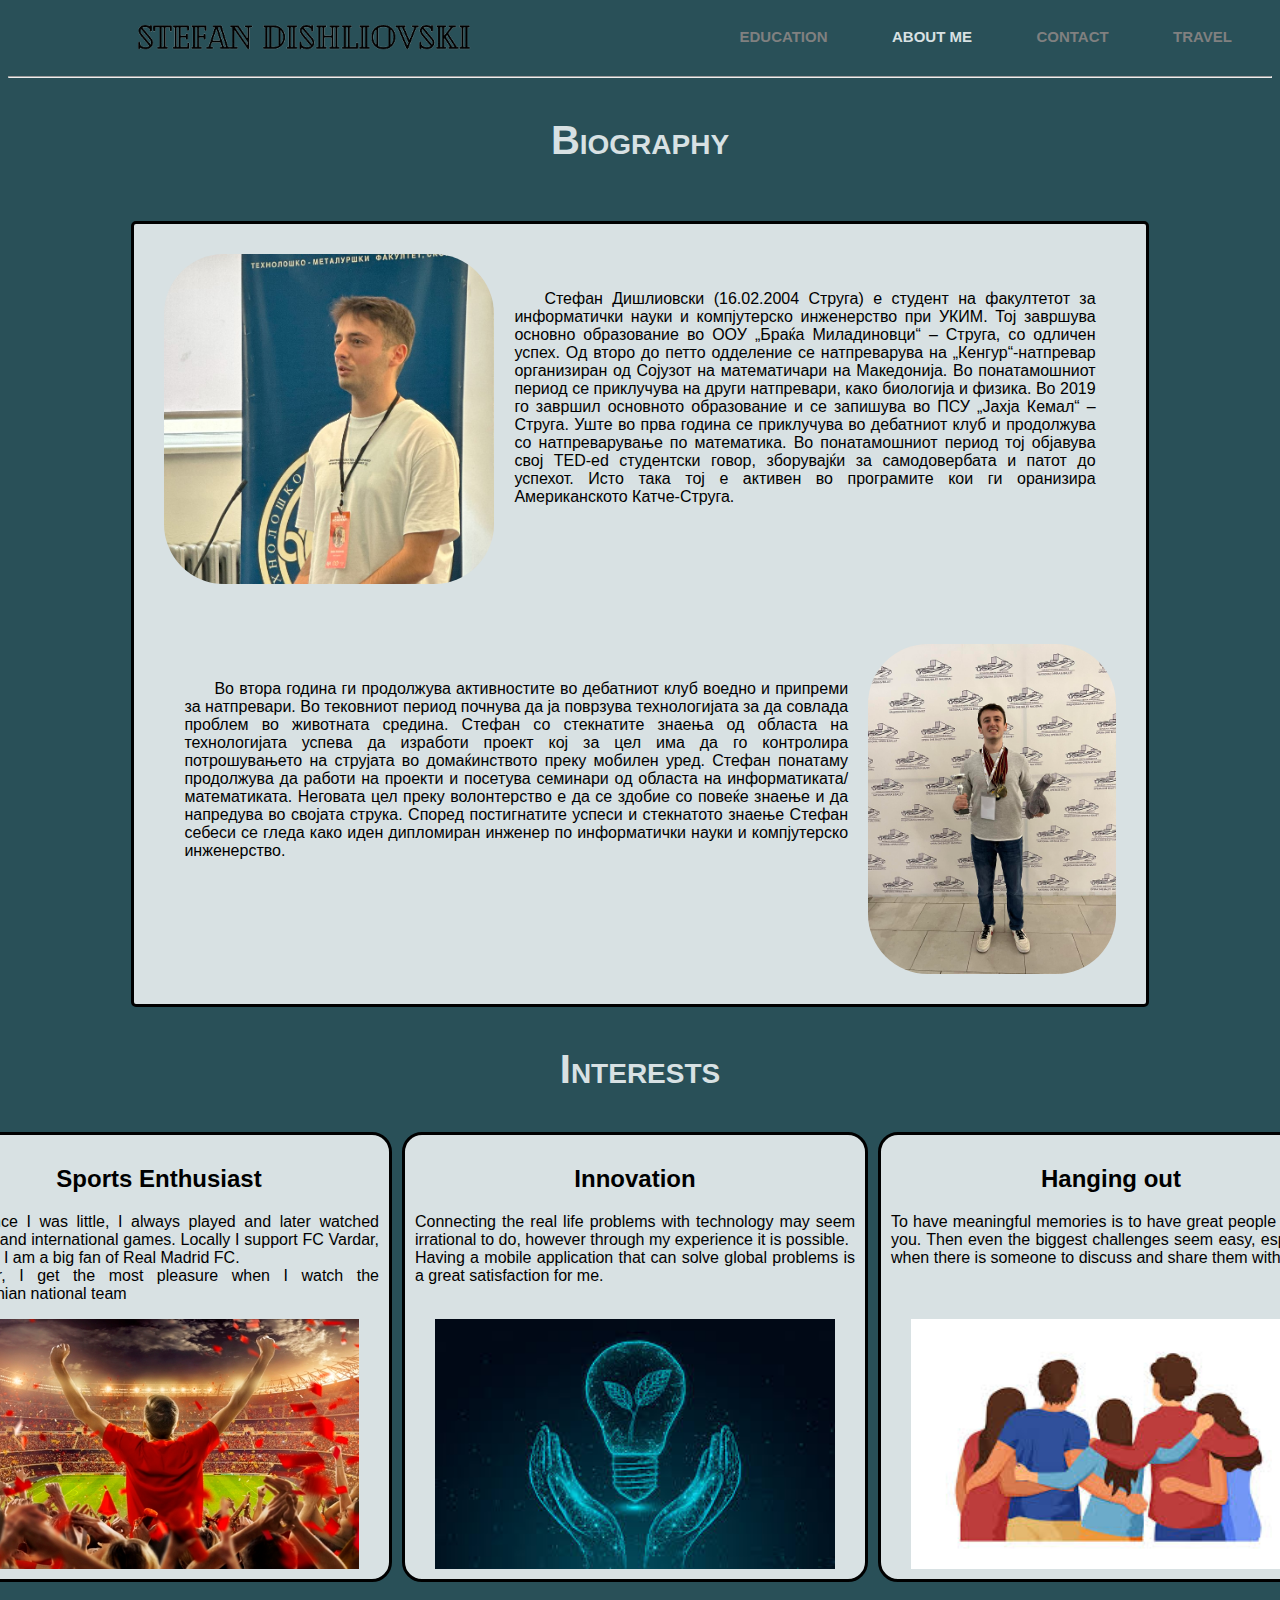
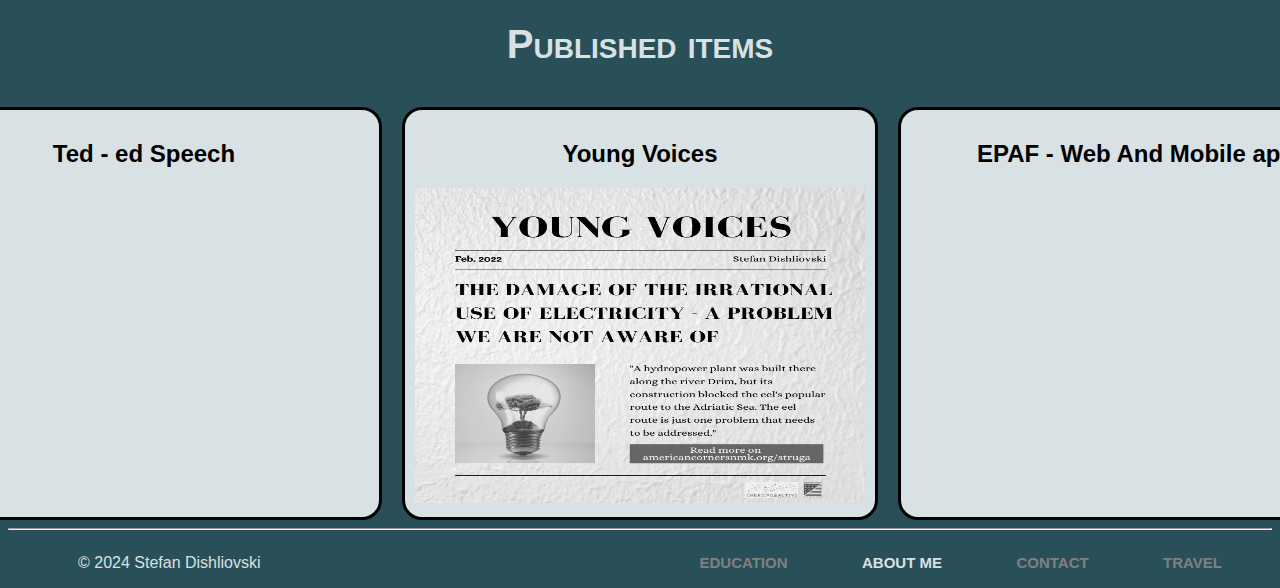
<file: about-us.html>
<!DOCTYPE html>
<html lang="en">
<head>
    <meta charset="UTF-8">
    <title>About Me</title>

    <link rel="stylesheet" href="style.css">


<!--    Stefan Dishliovski - 231038-->

</head>
<body>

<nav class="navigation">
    <a href="index.html"><img src="images/ponovo.png"></a>

    <ul>
        <li><a href="education.html">Education</a></li>
        <li><a href="about-us.html" style="color: #D8E1E3">About Me</a></li>
        <li><a href="contact.html">Contact</a></li>
        <li><a href="gallery.html">Travel</a></li>


    </ul>

    <hr>
</nav>


<div class="aboutSection1">
    <div class="aboutSection1Div1">
        <p>Biography</p>
    </div>
</div>

<br>

<div class="sredina">
    <div class="aboutSection2">
        <div class="aboutSection2DivInner">
            <img src="images/me.jpg" width="330" height="330">
            <p>Стефан Дишлиовски (16.02.2004 Струга) е студент на факултетот за информатички науки и компјутерско инженерство при УКИМ. Тој завршува основно образование во ООУ „Браќа Миладиновци“ – Струга, со одличен успех. Од второ до петто одделение се натпреварува на „Кенгур“-натпревар организиран од Сојузот на математичари на Македонија. Во понатамошниот период се приклучува на други натпревари, како биологија и физика.
                Во 2019 го завршил основното образование и се запишува во ПСУ „Јахја Кемал“ – Струга. Уште во прва година се приклучува во дебатниот клуб и продолжува со натпреварување по математика. Во понатамошниот период тој објавува свој TED-ed студентски говор, зборувајќи за самодовербата и патот до успехот. Исто така тој е активен во
                програмите кои ги оранизира Американското Катче-Струга.</p>
        </div>
        <div class="aboutSection2DivInner">
            <p>
                Во втора година ги продолжува активностите во дебатниот клуб воедно и припреми за натпревари. Во тековниот период почнува да ја поврзува технологијата за да совлада проблем во животната средина. Стефан со стекнатите знаења од областа на технологијата успева да изработи проект кој за цел има да го контролира потрошувањето на струјата во домаќинството преку мобилен уред. Стефан понатаму продолжува да работи на проекти и посетува семинари од областа на информатиката/математиката. Неговата цел преку волонтерство е да се здобие со повеќе знаење и да напредува во својата струка.  Според постигнатите успеси и стекнатото знаење Стефан себеси се гледа како иден дипломиран инженер по информатички науки и компјутерско инженерство.
            </p>
            <img src="images/jas.jpg" width="350" height="330">

        </div>
    </div>
</div>


<div class="hobbies">
    <div class="hobbies1">
        <p>Interests</p>

    </div>

    <div class="hobbiesInner">
        <div class="hobbiesTemplate">
            <h2>
                Sports Enthusiast
            </h2>

            <p>Ever since I was little, I always played and later watched national and international games. Locally I support FC Vardar, however I am a big fan of Real Madrid FC.<br>However, I get the most pleasure when I watch the Macedonian national team</p>

            <div style="display: flex; justify-content: center">
                <img src="images/sport.jpg">

            </div>
        </div>
        <div class="hobbiesTemplate">
            <h2>Innovation</h2>

            <p>Connecting the real life problems with technology may seem irrational to do, however through my experience it is possible. <br>Having a mobile application that can solve global problems is a great satisfaction for me.</p>
            <br>

            <div style="display: flex; align-items: flex-end">
                <img src="images/innovation.jpg">

            </div>
        </div>
        <div class="hobbiesTemplate">
            <h2>Hanging out</h2>
            <p>To have meaningful memories is to have great people around you. Then even the biggest challenges seem easy, especially when there is someone to discuss and share them with</p>
            <br>
            <br>


            <div style="display: flex; align-content: flex-end">
                <img src="images/friends.jpg">
            </div>

        </div>
    </div>
</div>





<div class="aboutSection3">
    <div class="aboutSection3Div1">
        <p>Published items
        </p>
    </div>
    <div class="aboutSection3Div2">
        <div class="aboutSection3Div3">
            <h2>
                Ted - ed Speech
            </h2>

            <iframe width="450" height="315" src="https://www.youtube.com/embed/zcamnh8bEH0?si=Ovajgg_7tuLrOztx" title="YouTube video player" frameborder="0" allow="accelerometer; autoplay; clipboard-write; encrypted-media; gyroscope; picture-in-picture; web-share" referrerpolicy="strict-origin-when-cross-origin" allowfullscreen></iframe>
        </div>
        <div class="aboutSection3Div4">
            <h2>Young Voices</h2>

            <a href="https://americancornersnmk.org/struga/article/239"><img src="images/inov.jpg" width="450" height="315"></a>
        </div>

        <div class="aboutSection3Div5">
            <h2>EPAF - Web And Mobile app</h2>

            <iframe width="450" height="315" src="https://www.youtube.com/embed/LTzZ2NC3sOs?si=SqHP4S2q_v853XHQ" title="YouTube video player" frameborder="0" allow="accelerometer; autoplay; clipboard-write; encrypted-media; gyroscope; picture-in-picture; web-share" referrerpolicy="strict-origin-when-cross-origin" allowfullscreen></iframe>
        </div>
    </div>
</div>



<nav class="navigationFooter">
    <hr>
    <p>&copy; 2024 Stefan Dishliovski</p>
    <ul>
        <li><a href="education.html">Education</a></li>
        <li><a href="about-us.html"  style="color: #D8E1E3">About Me</a></li>
        <li><a href="contact.html" >Contact</a></li>
        <li><a href="gallery.html">Travel</a></li>
    </ul>
</nav>




</body>
</html>
</file>
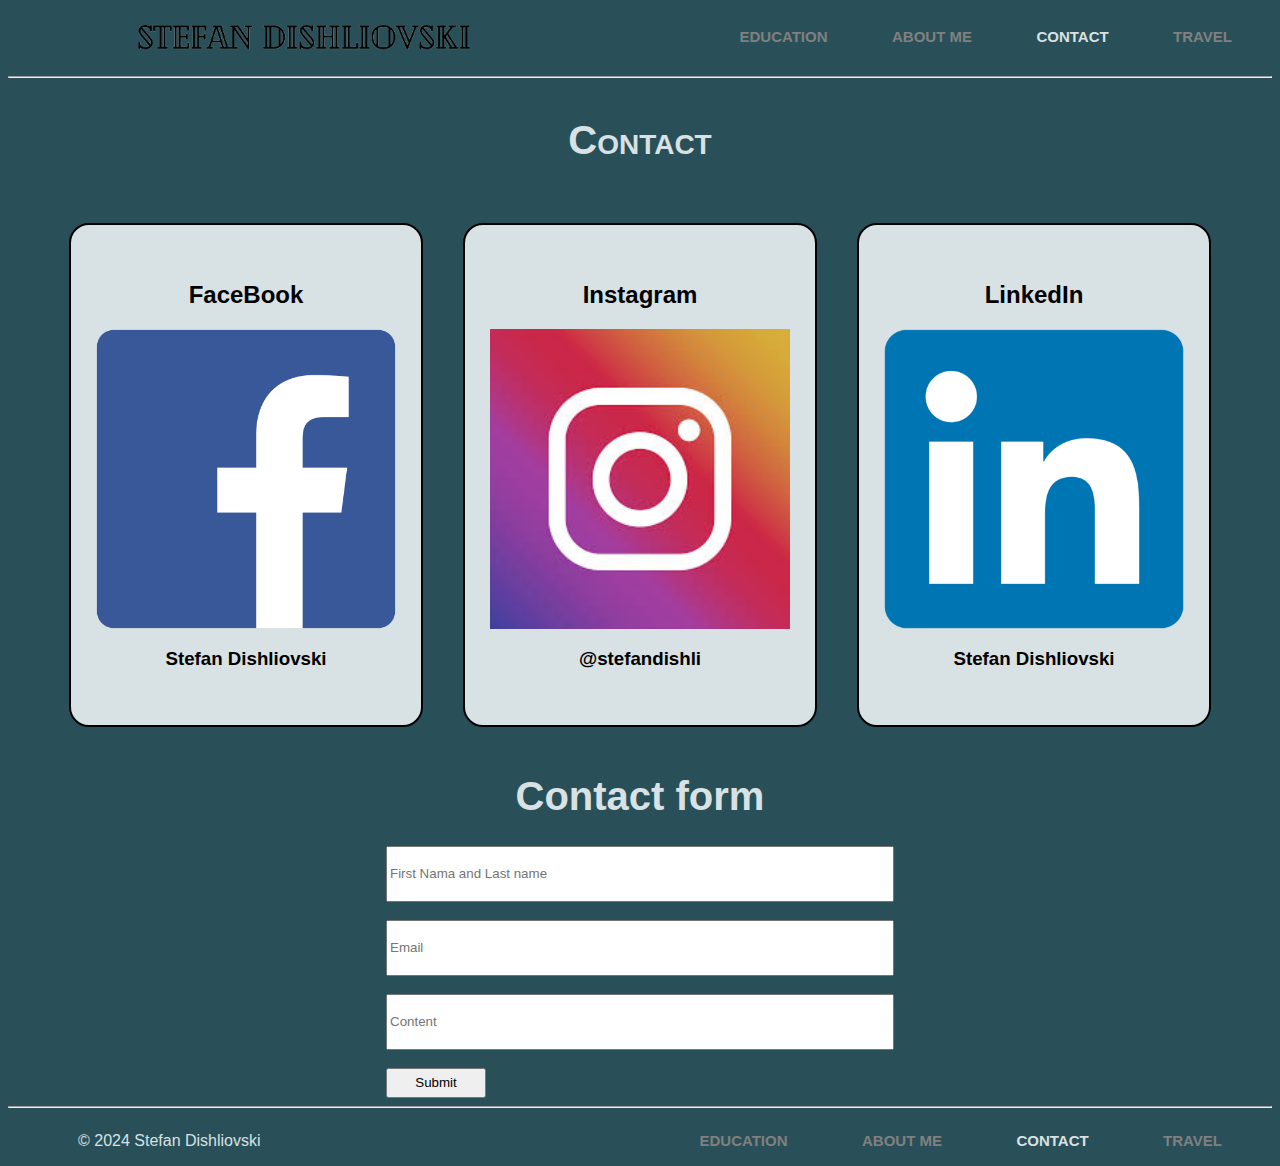
<file: contact.html>
<!DOCTYPE html>
<html lang="en">
<head>
    <meta charset="UTF-8">
    <title>Contact</title>

    <link rel="stylesheet" href="style.css">


    <!--    Stefan Dishliovski - 231038-->

</head>
<body>


<nav class="navigation">
    <a href="index.html"><img src="images/ponovo.png"></a>

    <ul>
        <li><a href="education.html">Education</a></li>
        <li><a href="about-us.html">About Me</a></li>
        <li><a href="contact.html" style="color: #D8E1E3">Contact</a></li>
        <li><a href="gallery.html">Travel</a></li>

    </ul>
    <hr>
</nav>



<div class="contactSection1">
    <div class="contactSection1Div1">
        <p>Contact</p>
    </div>
</div>

<div class="contactSection2">
    <div class="contactSection2Div1">
        <h2>FaceBook</h2>
        <img src="images/fb.png" width="300" height="300">
        <h3 ><a href="https://www.facebook.com/stefan.disliovski" target="_blank">Stefan Dishliovski</a></h3>
    </div>
    <div class="contactSection2Div1">
        <h2>Instagram</h2>
        <img src="images/insta.jpg" width="300" height="300">
        <h3 ><a href="https://www.instagram.com/stefandishli/" target="_blank">@stefandishli</a></h3>



    </div>
    <div class="contactSection2Div1">
        <h2>LinkedIn</h2>
        <img src="images/linkedin.png" width="300" height="300">
        <h3 ><a href="https://www.linkedin.com/in/stefan-dishliovski-0aa1151a9/" target="_blank">Stefan Dishliovski</a></h3>

    </div>
</div>



<div class="contactSection3">
    <form action="/action_page.php">
        <h1>Contact form</h1>
        <input type="text" id="fname" name="fname" placeholder="First Nama and Last name"><br><br>
        <input type="text" id="lname" name="lname" placeholder="Email"><br><br>
        <input type="text" id="sname" name="lname" placeholder="Content"><br><br>

        <input type="submit" value="Submit" id="button">
    </form>
</div>











<nav class="navigationFooter">
    <hr>
    <p>&copy; 2024 Stefan Dishliovski</p>
    <ul>
        <li><a href="education.html">Education</a></li>
        <li><a href="about-us.html" >About Me</a></li>
        <li><a href="contact.html" style="color: #D8E1E3">Contact</a></li>
        <li><a href="gallery.html">Travel</a></li>

    </ul>
</nav>

</body>
</html>
</file>
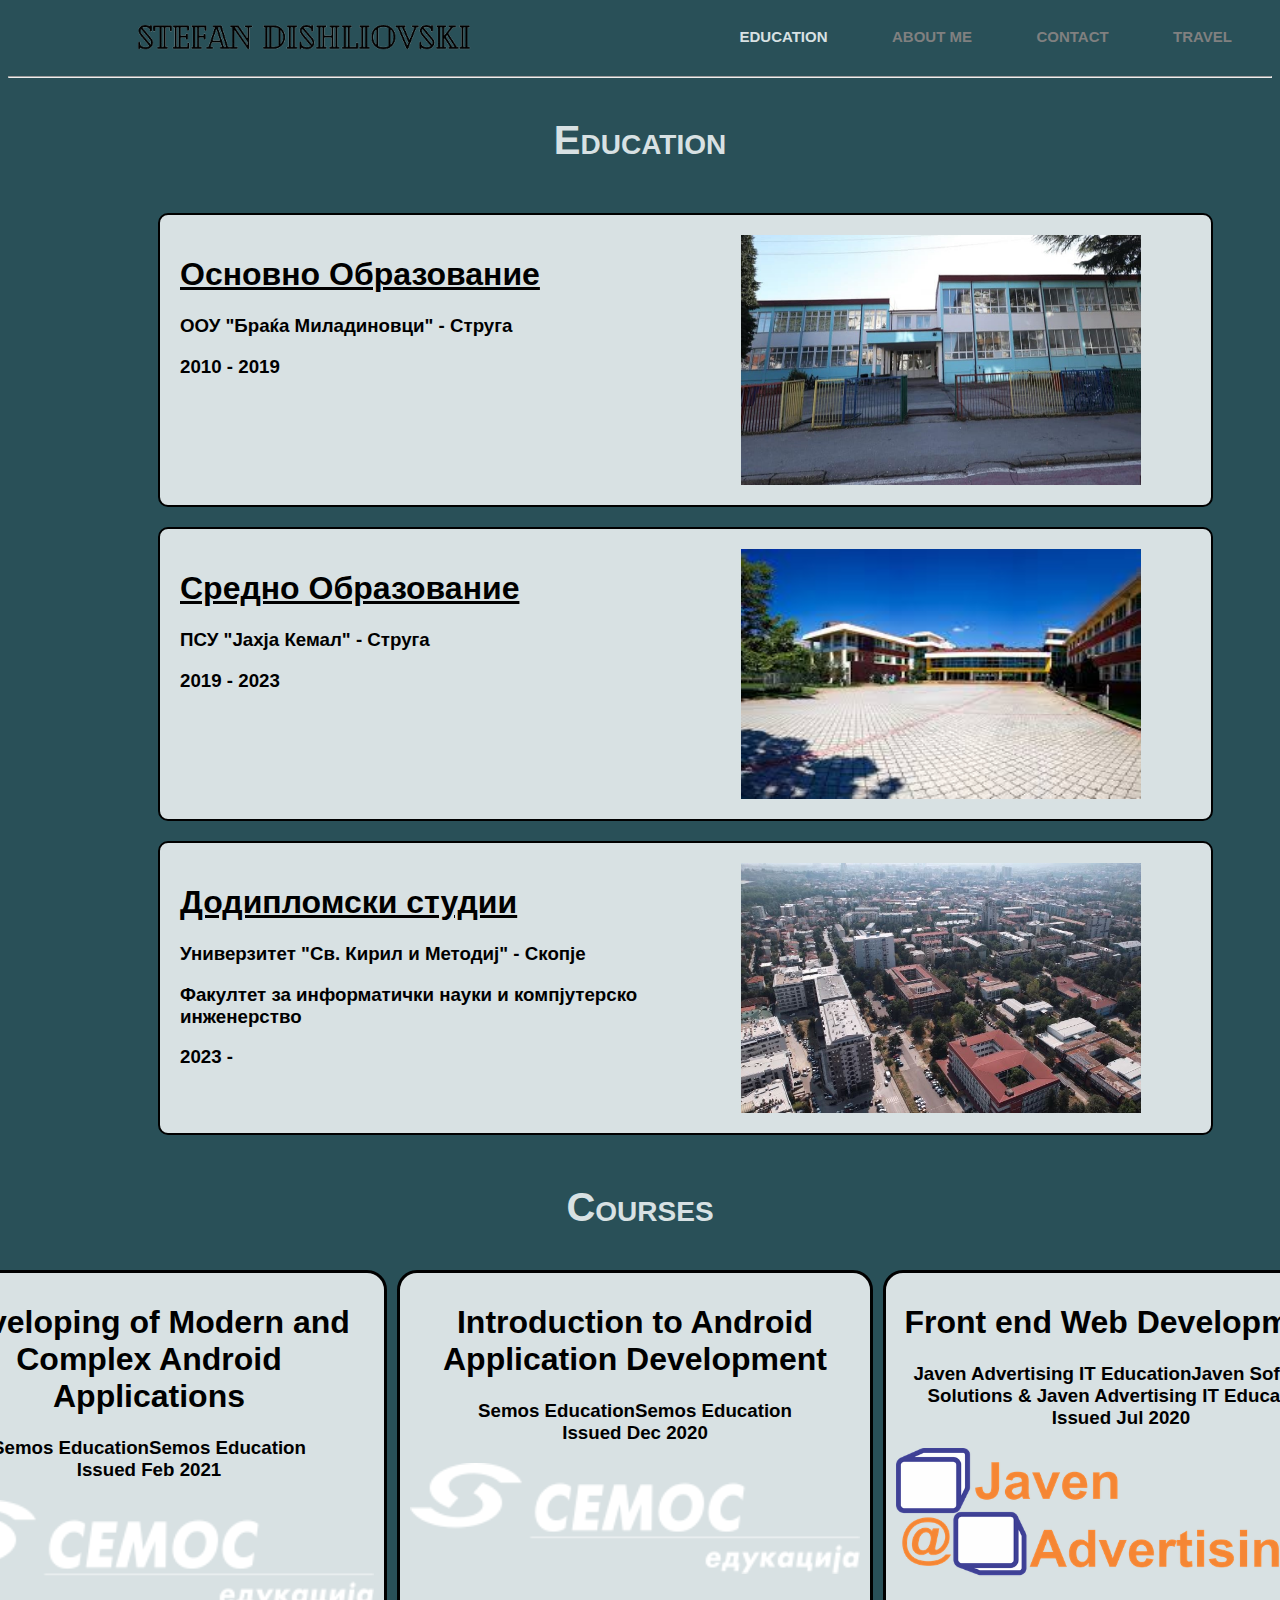
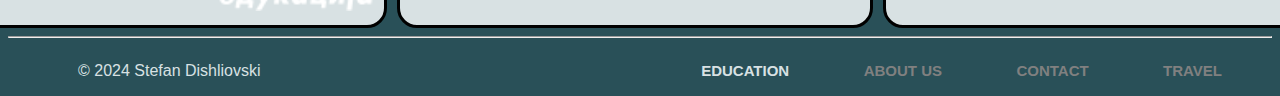
<file: education.html>
<!DOCTYPE html>
<html lang="en">
<head>
    <meta charset="UTF-8">
    <title>Education</title>

    <link rel="stylesheet" href="style.css">


    <!--    Stefan Dishliovski - 231038-->

</head>
<body>


<nav class="navigation">
    <a href="index.html"><img src="images/ponovo.png"></a>

    <ul>
        <li><a href="education.html" style="color: #D8E1E3">Education</a></li>
        <li><a href="about-us.html">About Me</a></li>
        <li><a href="contact.html">Contact</a></li>
        <li><a href="gallery.html">Travel</a></li>

    </ul>
    <hr>
</nav>

<div class="naslov">
    <div class="naslovce">
        <p>Education</p>
    </div>
</div>


<div class="educationDiv1">
    <div class="education">
        <div>
            <h1><u>Основно Образование</u>
            </h1>

            <h3>ООУ "Браќа Миладиновци" - Струга</h3>
            <h3>2010 - 2019</h3>
        </div>
        <div>
            <img class="slika" src="images/brakja.jpg">
        </div>
    </div>
    <div class="education">
        <div>
            <h1><u>Средно Образование</u>
            </h1>

            <h3>ПСУ "Јахја Кемал" - Струга</h3>
            <h3>2019 - 2023</h3>
        </div>
        <div>
            <img class="slika" src="images/yahya.jpg">

        </div>
    </div>
    <div class="education">
        <div>
            <h1><u>Додипломски студии</u>
            </h1>

            <h3>Универзитет "Св. Кирил и Методиј" - Скопје</h3>


            <h3>Факултет за информатички науки и компјутерско инженерство</h3>
            <h3>2023 - </h3>
        </div>
        <div>
            <img class="slika" src="images/finki.jpg">

        </div>
    </div>
</div>





<div class="naslov">
    <div class="naslovce">
        <p>Courses</p>
    </div>
</div>



<div class="hobbies">

    <div class="courses">
        <div class="coursesTemplate" style="text-align: center">
            <h1>Developing of Modern and Complex Android Applications</h1>
            <h3>Semos EducationSemos Education<br>
                Issued Feb 2021</h3>

            <img src="images/semos.png" width="450">

        </div>
        <div class="coursesTemplate" style="text-align: center">
            <h1>Introduction to Android Application Development</h1>
            <h3>Semos EducationSemos Education<br>
                Issued Dec 2020

            </h3>

            <img src="images/semos.png" width="450">

        </div>
        <div class="coursesTemplate" style="text-align: center">
            <h1 style="text-align: center">Front end Web Development</h1>
            <h3>Javen Advertising IT EducationJaven Software Solutions & Javen Advertising IT Education <br>
                Issued Jul 2020</h3>

            <img src="images/javenlogo.png" width="450">

        </div>
    </div>
</div>




<nav class="navigationFooter">
    <hr>
    <p>&copy; 2024 Stefan Dishliovski</p>
    <ul>
        <li><a href="index.html" style="color: #D8E1E3">Education</a></li>
        <li><a href="about-us.html" >About Us</a></li>
        <li><a href="contact.html">Contact</a></li>
        <li><a href="gallery.html">Travel</a></li>

    </ul>
</nav>

</body>
</html>
</file>
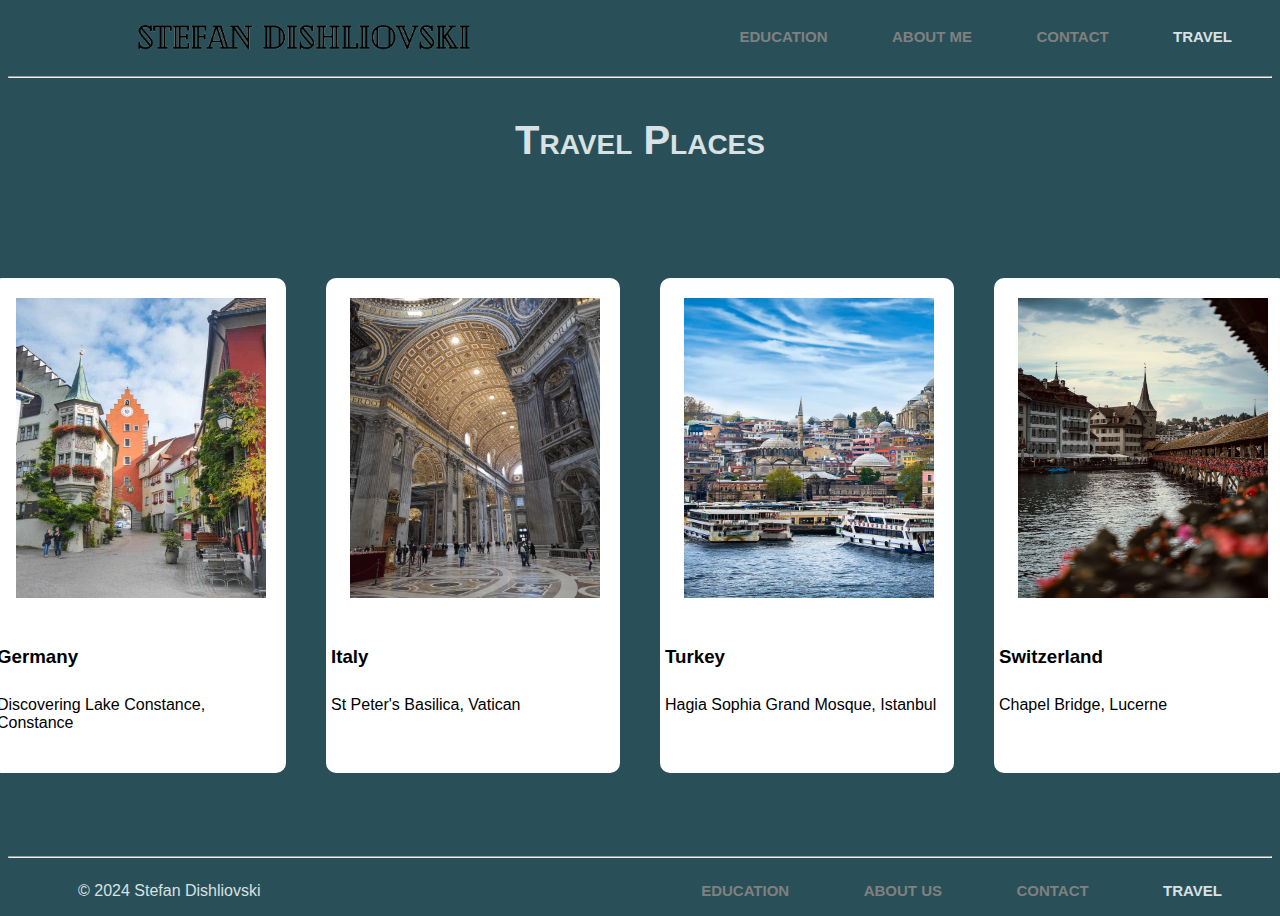
<file: gallery.html>
<!DOCTYPE html>
<html lang="en">
<head>
    <meta charset="UTF-8">
    <title>Travel</title>

    <link rel="stylesheet" href="style.css">


    <!--    Stefan Dishliovski - 231038-->

</head>
<body>

<nav class="navigation">
    <a href="index.html"><img src="images/ponovo.png"></a>

    <ul>
        <li><a href="education.html">Education</a></li>
        <li><a href="about-us.html">About Me</a></li>
        <li><a href="contact.html">Contact</a></li>
        <li><a href="gallery.html" style="color: #D8E1E3">Travel</a></li>


    </ul>

    <hr>
</nav>




<div class="naslov">
    <div class="naslovce">
        <p>Travel Places</p>
    </div>
</div>
<div class="sliki">
    <div class="travel">
        <a href="https://fwtmagazine.com/discovering-lake-constance-germany-part-ii/ " target="_blank"><img src="images/germany.jpg" height="200" width="200"/></a>
        <h3>Germany</h3>
        <p>Discovering Lake Constance, Constance</p>
    </div>
    <div class="travel">
        <a href="https://www.lonelyplanet.com/vatican-city/attractions/st-peter-s-basilica/a/poi-sig/1256581/1321012 " target="_blank"><img src="images/vatikan.jpg" height="200" width="200"/></a>
        <h3>Italy</h3>
        <p>St Peter's Basilica, Vatican</p>    </div>
    <div class="travel">
        <a href="https://www.lonelyplanet.com/turkey/istanbul/sultanahmet/attractions/hagia-sophia-grand-mosque/a/poi-sig/401908/1324696 " target="_blank"><img src="images/turkey.jpeg" height="200" width="200"/></a>
        <h3>Turkey</h3>
        <p>Hagia Sophia Grand Mosque, Istanbul</p>    </div>
    <div class="travel">
        <a href="https://fwtmagazine.com/discovering-lake-constance-germany-part-ii/ " target="_blank"><img src="images/lucern.jpg" height="200" width="200"/></a>
        <h3>Switzerland</h3>
        <p>Chapel Bridge, Lucerne</p>    </div>

</div>















<nav class="navigationFooter">
    <hr>
    <p>&copy; 2024 Stefan Dishliovski</p>
    <ul>
        <li><a href="index.html">Education</a></li>
        <li><a href="about-us.html" >About Us</a></li>
        <li><a href="contact.html">Contact</a></li>
        <li><a href="gallery.html" style="color: #D8E1E3">Travel</a></li>

    </ul>
</nav>


</body>
</html>
</file>
<file: style.css>
/*Stefan Dishliovski - 231038*/

body{
    font-family: Arial, sans-serif;
    background: #295058;
}

/*Navigacija*/
.navigation ul {
    float: right;
}


.navigation img {
    margin-left: 100px;
    width: 350px;
}

body > nav.navigation > ul > li> a{
    font-size: 15px;
}
.navigation ul li a:hover{
    font-weight: bolder;
    color: white;
    transition: 1s;
}

nav.navigationFooter > ul > li > a {
    font-size: 15px;

}

.navigation li {
    display: inline-block;
    text-transform: uppercase;
    font-size: 20px;
}

.navigation a {
    text-decoration: none;
    color: gray;
    font-weight: bold;
    margin: 10px 40px 10px 20px;
}


body > div.homeSection1 > div.homeSection1Div2 > img{
    border-radius: 50%;
    width: 300px;
    height: 300px;
}

/*Body Home*/

.homeSection1 {
    /*background: #c0e716;*/
    color: white;
    display: flex;
    align-items: center;
    justify-content: space-around;
    background: #D8E1E3;
}

.homeSection2 {
    background: #D8E1E3;
    margin-top: 20px;
    padding: 20px;
}

.homeSection2 img {
    height: 170px;
    width: 220px;
    border-radius: 15px;
}

.homeSection2Div1 {
    display: flex;
    align-items: center;
    margin: 10px 80px 0px 80px;
}

.homeSection2Div1 p {
    margin-left: 20px;
    text-align: justify;
}

.homeSection2Div2 {
    display: flex;
    align-items: center;

    margin: 10px 80px 0px 80px;

}

.homeSection2Div2 p{
    text-align: justify;
    margin-right: 20px;
}

/*About Me*/
.sredina{
    display: flex;
    justify-content: center;
}

.aboutSection1Div1{
    text-align: center;
    font-size: 40px;
    color: #D8E1E3;

    font-weight: bold;
    font-variant: small-caps;
}

.aboutSection2{
    background: #D8E1E3;
    width: 80%;
    border: 3px black solid;
    border-radius: 5px;

    display: flex;
    align-content: center;
}

.aboutSection2DivInner{
    display: flex;
    justify-content: center;

    padding: 30px;
}
.aboutSection2DivInner > img{
    border-radius: 60px;
}


.aboutSection2DivInner > p{
    text-indent: 30px;
    text-align: justify;
    padding: 20px;
}


.hobbies1{
    text-align: center;
    color: #D8E1E3;

    font-size: 40px;
    font-weight: bold;
    font-variant: small-caps;
}

.hobbiesInner{
    display: flex;
    justify-content: center;
}

.hobbiesTemplate{
    width: 450px;
    border: 3px solid black;
    border-radius: 20px;
    background: #D8E1E3;
    margin-right: 10px;
    padding: 10px;

}

.hobbiesTemplate > h2{
    text-align: center;
    font-weight: bold;
}

.hobbiesTemplate > p{
    text-align: justify;
    width: 440px;
}

.hobbiesTemplate img{
    width: 400px;
    height: 250px;
    margin: auto;
}


.aboutSection3Div1{
    text-align: center;
    font-size: 40px;
    color: #D8E1E3;

    font-weight: bold;
    font-variant: small-caps;
}

.aboutSection3Div2{
    display: flex;
    justify-content: center;
}

.aboutSection3Div3{
    width: 450px;
    border: 3px solid black;
    border-radius: 20px;
    background: #D8E1E3;
    margin-right: 10px;
    padding: 10px;
}

.aboutSection3Div5{
    width: 450px;
    border: 3px solid black;
    border-radius: 20px;
    background: #D8E1E3;
    margin-left: 20px;
    padding: 10px;
}

.aboutSection3Div3 > h2{
    text-align: center;
    font-weight: bold;

}

.aboutSection3Div5 > h2{
    text-align: center;
    font-weight: bold;

}

.aboutSection3Div4{
    width: 450px;
    background: #D8E1E3;
    margin-left: 10px;
    padding: 10px;

    border: 3px solid black;
    border-radius: 20px;

}

.aboutSection3Div4 > h2{
    text-align: center;
    font-weight: bold;
}

body > div.sredina > div > div.aboutSection2Div1 > p{
    font-size: 30px;
    width: 900px;
    text-indent: 50px;

}

/*Contact*/

.contactSection1Div1{
    color: #D8E1E3;
    text-align: center;
    font-size: 40px;
    font-weight: bold;
    font-variant: small-caps;
}

.contactSection2{
    display: flex;
    justify-content: center;
}


.contactSection2Div1{
    width: 350px;
    height: 500px;
    background: #D8E1E3;
    border: 2px black solid;
    display: grid;
    align-content: center;
    margin: 20px;
    border-radius: 20px;
}

.contactSection2Div1 > img{
    margin: auto;
}


.contactSection2Div1 > h2{
    text-align: center;
}

.contactSection2Div1 > h3{
    text-align: center;
}

.contactSection2Div1 a{
    text-decoration: none;
    color: black;

}

.contactSection3 {
    display: flex;
    justify-content: center;
}

#fname{
    width: 500px;
    height: 50px;
}


#lname{
    width: 500px;
    height: 50px;
}

.contactSection3  h1{
    text-align: center;
    color: #D8E1E3;

    font-size: 40px;
}

#button{
    width: 100px;
    height: 30px;
    /*position: absolute;*/
    /*top: 50%;*/
    /*left: 50%;*/
}

#sname{
    width: 500px;
    height: 50px;
}

/*Education*/

.naslov{
    text-align: center;
    font-size: 40px;
    color: #D8E1E3;
    font-weight: bold;
    font-variant: small-caps;
}

.educationDiv1{
    display: grid;
    align-content: center;
}

.education{
    width: 80%;
    height: 250px;
    border: 2px solid black;
    margin: 10px;
    background: #D8E1E3;
    margin-left: 150px;
    border-radius: 10px;
    padding: 20px;
    display: flex;
    justify-content: space-between;
}

.slika{
    width: 400px;
    height: 250px;
    margin-right: 50px;
}


.courses{
    display: flex;
    justify-content: center;
}

.coursesTemplate{
    width: 450px;
    border: 3px solid black;
    border-radius: 20px;
    background: #D8E1E3;
    margin-right: 10px;
    padding: 10px;

}


/*Gallery*/
.galleryDivImg{
    display: flex;
    flex-wrap: wrap;
    justify-content: center;
}

.galleryDivImg img{
    padding: 20px;
    width: 500px;
    height: 400px;
}



.sliki{
    display: flex;
    justify-content:center;
    padding: 55px;
}
.sliki div img{
    height: 300px;
    width: 250px;
    padding: 20px;
    border-radius: 20px;
    margin-left: 4px;
}
.sliki .travel{
    background-color: white;
    border-radius: 10px;
    margin: 20px;
    padding-bottom: 20px;
    width: 330px;

}

.sliki .travel p{
    padding: 5px;
}
.sliki .travel h3{
    padding: 5px;
}

.sliki .travel a img:hover{
    height: 400px;
    width: 300px;
    transition: 0.5s;

}













/*Footer*/

.navigationFooter ul {
    float: right;
}

.navigationFooter li {
    display: inline-block;
    text-transform: uppercase;
    font-size: 15px;
}

.navigationFooter a {
    text-decoration: none;
    color: gray;
    font-weight: bold;
    margin: 10px 40px 10px 20px;
}

.navigationFooter a:last-child {
    margin-right: 50px;
}

.navigationFooter p {
    margin-left: 70px;
    float: left;
    color: #D8E1E3;
}

.sredina .aboutSection2 .aboutSection2Div1{
    display: flex;
    flex-direction: row;
}
.aboutSection2 {
    display: flex;
    background: #D8E1E3;

    flex-direction: column;
}
.navigationFooter ul li a:hover{
    font-weight: bolder;
    color: white;
    transition: 1s;
}
</file>
